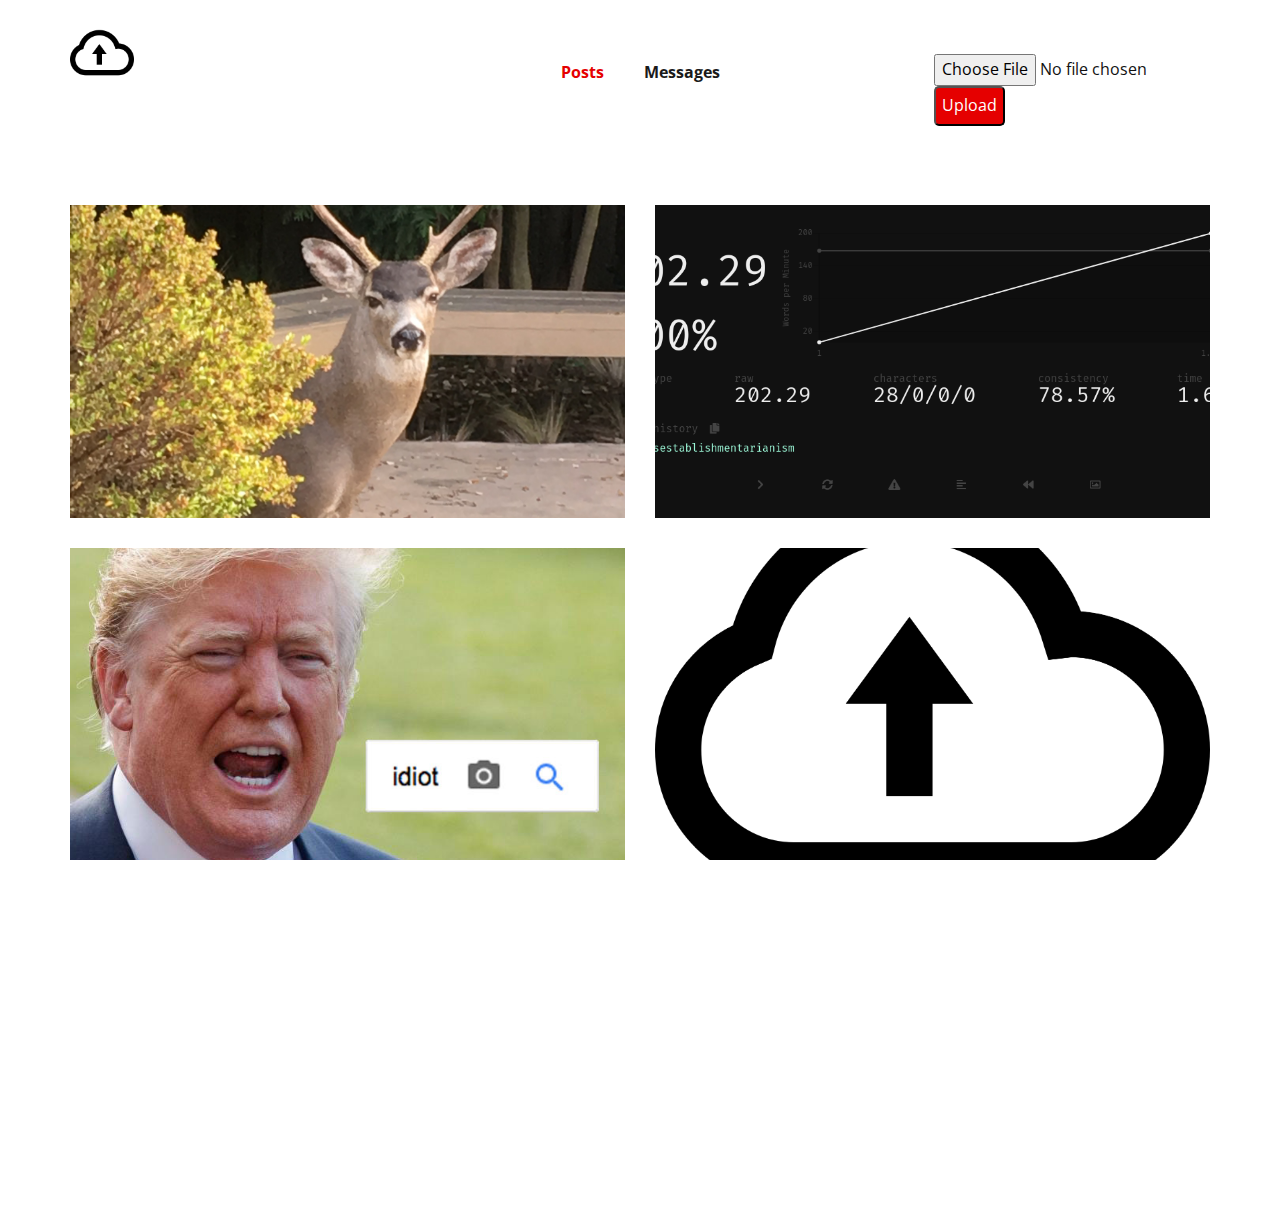
<file: index.html>
<!DOCTYPE html>
<html style="font-size: 16px;">
  <head>
    <meta name="viewport" content="width=device-width, initial-scale=1.0">
    <meta charset="utf-8">
    <meta name="keywords" content="">
    <meta name="description" content="">
    <meta name="page_type" content="np-template-header-footer-from-plugin">
    <title>Posts</title>
    <link rel="stylesheet" href="nicepage.css" media="screen">
<link rel="stylesheet" href="Posts.css" media="screen">
    <script class="u-script" type="text/javascript" src="jquery.js" defer=""></script>
    <script class="u-script" type="text/javascript" src="nicepage.js" defer=""></script>
    <meta name="generator" content="Nicepage 3.17.5, nicepage.com">
    
    <link id="u-theme-google-font" rel="stylesheet" href="https://fonts.googleapis.com/css?family=Roboto:100,100i,300,300i,400,400i,500,500i,700,700i,900,900i|Open+Sans:300,300i,400,400i,600,600i,700,700i,800,800i">
    <link id="u-page-google-font" rel="stylesheet" href="https://fonts.googleapis.com/css?family=Open+Sans:300,300i,400,400i,600,600i,700,700i,800,800i">
    
    
    <script type="application/ld+json">{
		"@context": "http://schema.org",
		"@type": "Organization",
		"name": "",
		"logo": "images/logo.png"
}</script>
    <meta property="og:title" content="Posts">
    <meta property="og:type" content="website">
    <meta name="theme-color" content="#478ac9">
  </head>
  <body class="u-body"><header class="u-clearfix u-header u-header" id="sec-6de2"><div class="u-clearfix u-sheet u-sheet-1">
        <a href="Posts.html" data-page-id="263296550" class="u-image u-logo u-image-1" title="Posts">
          <img src="images/logo.png" class="u-logo-image u-logo-image-1">
        </a>
        <nav class="u-menu u-menu-dropdown u-offcanvas u-menu-1" data-position="">
          <div class="menu-collapse u-custom-font u-font-open-sans" style="font-size: 1rem; letter-spacing: 0px; font-weight: 700;">
            <a class="u-button-style u-custom-active-border-color u-custom-active-color u-custom-border u-custom-border-color u-custom-borders u-custom-hover-border-color u-custom-hover-color u-custom-left-right-menu-spacing u-custom-padding-bottom u-custom-text-active-color u-custom-text-color u-custom-text-hover-color u-custom-top-bottom-menu-spacing u-nav-link u-text-active-palette-1-base u-text-hover-palette-2-base" href="#">
              <svg><use xmlns:xlink="http://www.w3.org/1999/xlink" xlink:href="#menu-hamburger"></use></svg>
              <svg version="1.1" xmlns="http://www.w3.org/2000/svg" xmlns:xlink="http://www.w3.org/1999/xlink"><defs><symbol id="menu-hamburger" viewBox="0 0 16 16" style="width: 16px; height: 16px;"><rect y="1" width="16" height="2"></rect><rect y="7" width="16" height="2"></rect><rect y="13" width="16" height="2"></rect>
</symbol>
</defs></svg>
            </a>
          </div>
          <div class="u-custom-menu u-nav-container">
            <ul class="u-custom-font u-font-open-sans u-nav u-spacing-20 u-unstyled u-nav-1"><li class="u-nav-item"><a class="u-border-active-palette-1-base u-border-hover-palette-1-base u-button-style u-nav-link u-text-active-custom-color-2 u-text-grey-90 u-text-hover-custom-color-1" href="Posts.html" style="padding: 10px;">Posts</a>
</li><li class="u-nav-item"><a class="u-border-active-palette-1-base u-border-hover-palette-1-base u-button-style u-nav-link u-text-active-custom-color-2 u-text-grey-90 u-text-hover-custom-color-1" href="Messages.html" style="padding: 10px;">Messages</a>
</li></ul>
          </div>
          <div class="u-custom-menu u-nav-container-collapse">
            <div class="u-black u-container-style u-inner-container-layout u-opacity u-opacity-95 u-sidenav">
              <div class="u-sidenav-overflow">
                <div class="u-menu-close"></div>
                <ul class="u-align-center u-nav u-popupmenu-items u-unstyled u-nav-2"><li class="u-nav-item"><a class="u-button-style u-nav-link" href="Posts.html" style="padding: 10px;">Posts</a>
</li><li class="u-nav-item"><a class="u-button-style u-nav-link" href="Messages.html" style="padding: 10px;">Messages</a>
</li></ul>
              </div>
            </div>
            <div class="u-black u-menu-overlay u-opacity u-opacity-70"></div>
          </div>
        </nav>
        <div class="u-clearfix u-custom-html u-custom-html-1">
          <form action="upload.php" method="POST" enctype="multipart/form-data">
            <input type="file" name="userFile">
            <br>
            <input type="submit" class="file_css" name="upload_btn" value="Upload">
          </form>
        </div>
      </div></header>
    <section class="u-clearfix u-section-1" id="sec-01d5">
      <div class="u-clearfix u-sheet u-sheet-1">
        <div class="u-expanded-width u-gallery u-layout-grid u-lightbox u-no-transition u-show-text-on-hover u-gallery-1">
          <div class="u-gallery-inner u-gallery-inner-1">
            <div class="u-effect-fade u-gallery-item u-shape-rectangle">
              <div class="u-back-slide">
                <img class="u-back-image u-expanded" src="images/1.png" data-image-width="3839" data-image-height="1152">
              </div>
              <div class="u-over-slide u-shading u-over-slide-1">
                <h3 class="u-gallery-heading"></h3>
                <p class="u-gallery-text"></p>
              </div>
            </div>
            <div class="u-effect-fade u-gallery-item u-shape-rectangle">
              <div class="u-back-slide">
                <img class="u-back-image u-expanded" src="images/2.png" data-image-width="1600" data-image-height="480">
              </div>
              <div class="u-over-slide u-shading u-over-slide-2">
                <h3 class="u-gallery-heading"></h3>
                <p class="u-gallery-text"></p>
              </div>
            </div>
            <div class="u-effect-fade u-gallery-item u-shape-rectangle">
              <div class="u-back-slide">
                <img class="u-back-image u-expanded" src="images/3.png" data-image-width="1280" data-image-height="849">
              </div>
              <div class="u-over-slide u-shading u-over-slide-3">
                <h3 class="u-gallery-heading"></h3>
                <p class="u-gallery-text"></p>
              </div>
            </div>
            <div class="u-effect-fade u-gallery-item u-shape-rectangle">
              <div class="u-back-slide">
                <img class="u-back-image u-expanded" src="images/4.png" data-image-width="3839" data-image-height="1152">
              </div>
              <div class="u-over-slide u-shading u-over-slide-4">
                <h3 class="u-gallery-heading"></h3>
                <p class="u-gallery-text"></p>
              </div>
            </div>
          </div>
        </div>
      </div>
    </section>
</html>
</file>
